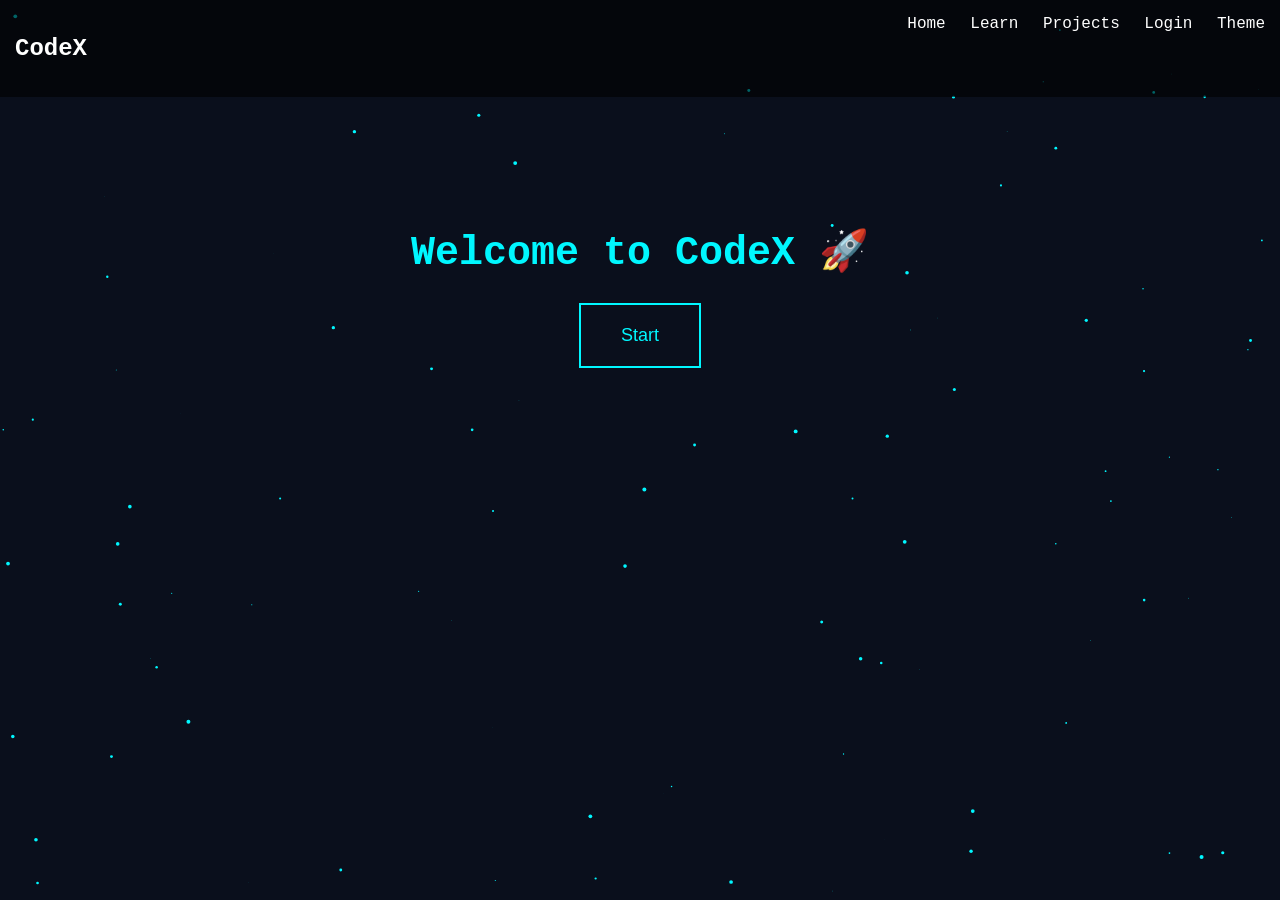
<file: codeX2/index.html>
<!DOCTYPE html>
<html lang="en">
<head>
<meta charset="UTF-8">
<title>CodeX Pro</title>

<style>
:root {
    --bg: #0a0f1c;
    --text: #ffffff;
    --accent: #00f7ff;
}

body.light {
    --bg: #f5f5f5;
    --text: #111;
}

body {
    margin: 0;
    font-family: 'Courier New', monospace;
    background: var(--bg);
    color: var(--text);
    transition: 0.3s;
}

/* NAV */
nav {
    display: flex;
    justify-content: space-between;
    padding: 15px;
    background: rgba(0,0,0,0.6);
}

nav a {
    margin-left: 15px;
    cursor: pointer;
}

/* HERO */
.hero {
    text-align: center;
    margin-top: 80px;
}

.typing {
    font-size: 40px;
    color: var(--accent);

}

/* BUTTON */
.btn {
    padding: 20px 40px;
    border: 2px solid var(--accent);
    background: transparent;
    color: var(--accent);
    cursor: pointer;
    font-size: large;
}
.btn:hover{
   background-color:aqua;
   color: white;
   border-radius: 5%;
   border: 1px solid cyan ;
}

/* SECTIONS */
.section {
    display: none;
    padding: 50px;
}

.active {
    display: block;
}

/* TABS */
.tabs button {
    margin: 5px;
}

.tab-content {
    display: none;
}

.tab-content.active {
    display: block;
}

/* EDITOR */
.editor {
    display: flex;
    gap: 10px;
}

textarea {
    width: 50%;
    height: 200px;
    background: #111;
    color: #0f0;
}

iframe {
    width: 50%;
    background: white;
}

/* LOGIN */
.login-popup {
    position: fixed;
    width: 100%;
    height: 100%;
    background: rgba(0,0,0,0.8);
    display: none;
    justify-content: center;
    align-items: center;
}

.login-box {
    background: #111;
    padding: 20px;
}

canvas {
    position: fixed;
    top: 0;
    z-index: -1;
}
</style>
</head>

<body>

<!-- PARTICLE BACKGROUND -->
<canvas id="bg"></canvas>

<nav>
    <h2>CodeX</h2>
    <div>
        <a onclick="showSection('home')">Home</a>
        <a onclick="showSection('learn')">Learn</a>
        <a onclick="showSection('projects')">Projects</a>
        <a onclick="openLogin()">Login</a>
        <a onclick="toggleTheme()">Theme</a>
    </div>
</nav>

<!-- HOME -->
<div id="home" class="section active">
    <div class="hero">
        <h1 class="typing" id="typing"></h1>
        <button class="btn" onclick="showSection('learn')">Start</button>
    </div>
</div>

<!-- LEARN -->
<div id="learn" class="section">
    <h1>Learn</h1>

    <div class="tabs">
        <button onclick="openTab('html')">HTML</button>
        <button onclick="openTab('css')">CSS</button>
        <button onclick="openTab('js')">JS</button>
    </div>

    <div id="html" class="tab-content active">HTML = Structure</div>
    <div id="css" class="tab-content">CSS = Design</div>
    <div id="js" class="tab-content">JS = Logic</div>

    <h2>Try Code:</h2>
    <div class="editor">
        <textarea id="code">&lt;h1&gt;Hello&lt;/h1&gt;</textarea>
        <iframe id="preview"></iframe>
    </div>
    <button onclick="runCode()">Run</button>
</div>

<!-- PROJECTS -->
<div id="projects" class="section">
    <h1>Projects</h1>
    <p>Calculator</p>
</div>

<!-- LOGIN -->
<div class="login-popup" id="loginPopup">
    <div class="login-box">
        <h2>Login</h2>
        <input id="user" placeholder="Username"><br><br>
        <input id="pass" type="password" placeholder="Password"><br><br>
        <button onclick="login()">Login</button><br><br>
        <button onclick="closeLogin()">Close</button>
    </div>
</div>
<div class = "footer">
    <div class = "box1"></div>
    <div class = "box2"></div>
    <div class = "box3"></div>
    <div class = "box4"></div>
</div>

<script>
/* SECTION SWITCH */
function showSection(id){
    document.querySelectorAll(".section").forEach(s=>s.classList.remove("active"));
    document.getElementById(id).classList.add("active");
}

/* TYPING EFFECT */
let text = "Welcome to CodeX 🚀";
let i = 0;
function type(){
    if(i < text.length){
        document.getElementById("typing").innerHTML += text.charAt(i);
        i++;
        setTimeout(type, 50);
    }
}
type();

/* TABS */
function openTab(id){
    document.querySelectorAll(".tab-content").forEach(t=>t.classList.remove("active"));
    document.getElementById(id).classList.add("active");
}

/* CODE RUNNER */
function runCode(){
    let code = document.getElementById("code").value;
    document.getElementById("preview").srcdoc = code;
}

/* LOGIN */
function openLogin(){
    document.getElementById("loginPopup").style.display="flex";
}
function closeLogin(){
    document.getElementById("loginPopup").style.display="none";
}
function login(){
    let u = document.getElementById("user").value;
    let p = document.getElementById("pass").value;
    if(u && p){
        alert("Login Successful");
    } else {
        alert("Enter details");
    }
}

/* THEME */
function toggleTheme(){
    document.body.classList.toggle("light");
}

/* PARTICLES */
const canvas = document.getElementById("bg");
const ctx = canvas.getContext("2d");
canvas.width = window.innerWidth;
canvas.height = window.innerHeight;

let particles = [];
for(let i=0;i<100;i++){
    particles.push({
        x: Math.random()*canvas.width,
        y: Math.random()*canvas.height,
        r: Math.random()*2
    });
}

function draw(){
    ctx.clearRect(0,0,canvas.width,canvas.height);
    particles.forEach(p=>{
        ctx.beginPath();
        ctx.arc(p.x,p.y,p.r,0,Math.PI*2);
        ctx.fillStyle="#00f7ff";
        ctx.fill();
        p.y -= 0.5;
        if(p.y<0) p.y=canvas.height;
    });
    requestAnimationFrame(draw);
}
draw();
</script>

</body>
</html>
</file>
